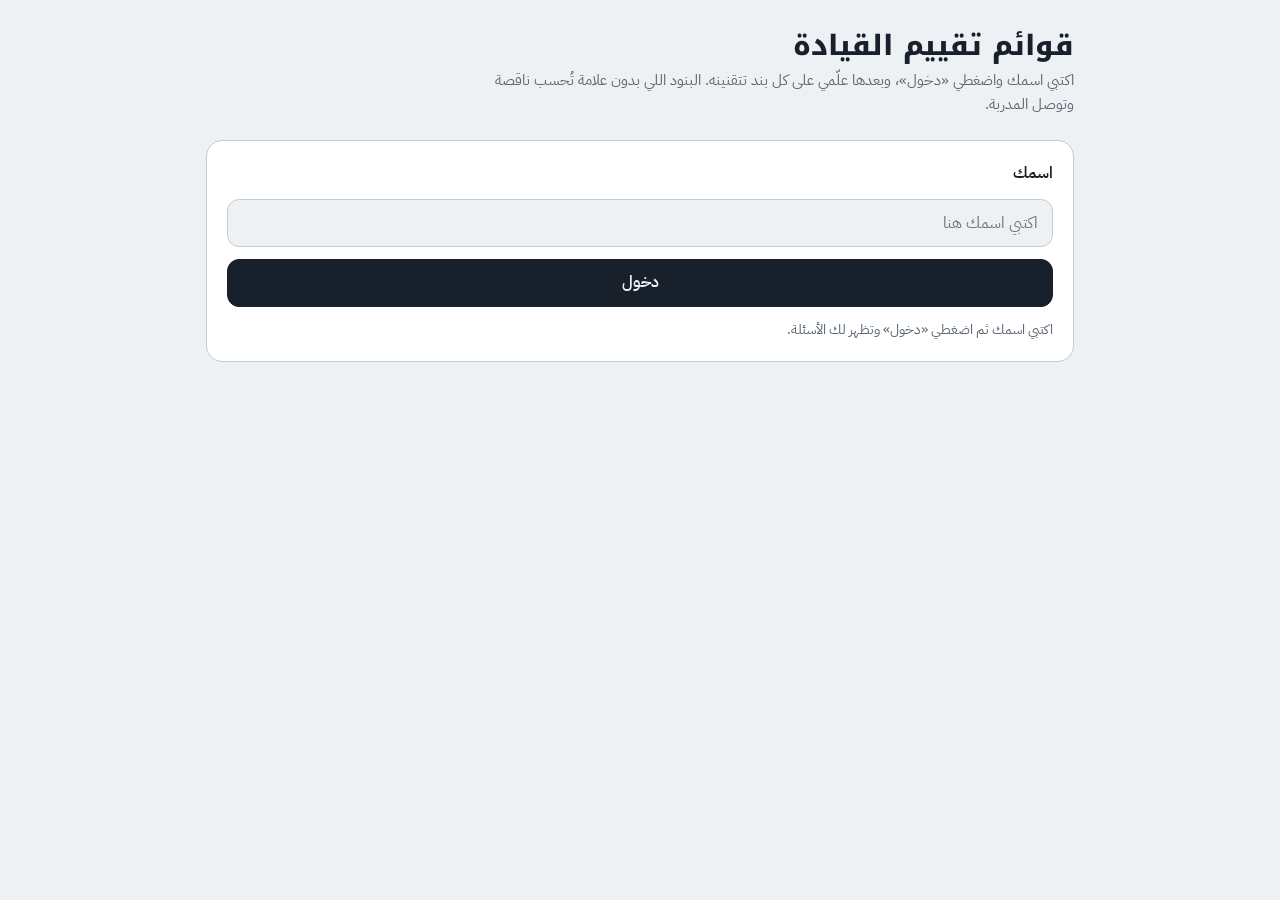
<file: index.html>
<!doctype html>
<html lang="ar" dir="rtl">
<head>
<meta charset="utf-8">
<meta name="viewport" content="width=device-width, initial-scale=1">
<title>قوائم تقييم القيادة</title>
<link rel="preconnect" href="https://fonts.googleapis.com">
<link rel="preconnect" href="https://fonts.gstatic.com" crossorigin>
<link rel="stylesheet" href="https://fonts.googleapis.com/css2?family=IBM+Plex+Sans+Arabic:wght@400;500;600&family=Noto+Kufi+Arabic:wght@700;800&display=swap">
<link rel="stylesheet" href="style.css">
</head>
<body>
<div class="app" dir="rtl" lang="ar">
  <header class="intro">
    <h1>قوائم تقييم القيادة</h1>
    <p>اكتبي اسمك واضغطي «دخول»، وبعدها علّمي على كل بند تتقنينه. البنود اللي بدون علامة تُحسب ناقصة وتوصل المدربة.</p>
  </header>

  <section class="view" aria-label="النموذج">
    <form class="who gate" id="gate" novalidate>
      <label for="traineeName">اسمك</label>
      <input id="traineeName" type="text" autocomplete="name" placeholder="اكتبي اسمك هنا" maxlength="60">
      <button class="btn" type="submit">دخول</button>
      <p class="status" id="gateMsg" role="status">اكتبي اسمك ثم اضغطي «دخول» وتظهر لك الأسئلة.</p>
    </form>

    <div class="view" id="formBody" hidden>
      <div class="who">
        <div class="who-row">
          <span>الاسم: <strong id="whoName"></strong></span>
          <button class="reset small" id="changeName" type="button">تغيير الاسم</button>
        </div>
        <p class="status" id="status" role="status"></p>
      </div>
      <nav class="nav" aria-label="الصفحات"><div class="nav-row" id="navRow"></div></nav>
      <main class="sheets" id="sheets"></main>
      <div class="foot">
        <div class="foot-row">
          <button class="btn" id="copyBtn" type="button">نسخ نتيجتي</button>
          <button class="reset" id="resetBtn" type="button">مسح علاماتي</button>
        </div>
        <textarea class="copybox" id="copyBox" readonly hidden aria-label="النتيجة جاهزة للنسخ"></textarea>
        <p class="status" id="copyMsg" role="status"></p>
      </div>
    </div>
  </section>
</div>

<script src="config.js"></script>
<script src="data.js"></script>
<script>
(function () {
  var API = (window.APP_CONFIG && window.APP_CONFIG.API_URL) || "";
  function $(id) { return document.getElementById(id); }

  /* ---------- الحالة (تنحفظ في الجهاز) ---------- */
  var KEY = "driving-eval-site-v1";
  var state = { name: "", c: {}, n: {} };
  try {
    var raw = localStorage.getItem(KEY);
    if (raw) { var p = JSON.parse(raw); if (p && p.c && p.n) state = { name: p.name || "", c: p.c, n: p.n }; }
  } catch (e) {}
  function saveLocal() { try { localStorage.setItem(KEY, JSON.stringify(state)); } catch (e) {} }

  /* ---------- بناء النموذج ---------- */
  var navHtml = "", html = "";
  SHEETS.forEach(function (s) {
    navHtml += '<a class="chip ' + s.cls + '" href="#' + s.id + '"><i></i>' + s.title + "</a>";
    html += '<section class="sheet ' + s.cls + '" id="' + s.id + '" aria-labelledby="h-' + s.id + '">';
    html += '<div class="plaque"><h2 id="h-' + s.id + '">' + s.title + '</h2><span class="count" dir="ltr" id="cnt-' + s.id + '"></span></div>';
    html += '<div class="groups">';
    s.groups.forEach(function (g, gi) {
      html += '<div class="group"><h3 class="glabel">' + g.t + "</h3>";
      if (g.blank) {
        for (var b = 0; b < g.blank; b++) {
          var bid = s.id + "-g" + gi + "-b" + b;
          html += '<label class="item blank"><input type="checkbox" data-id="' + bid + '" id="c-' + bid + '"><span class="box"></span>' +
                  '<input class="write" type="text" data-note="' + bid + '" id="w-' + bid + '" aria-label="بند فارغ ' + (b + 1) + '"></label>';
        }
      } else {
        g.items.forEach(function (it, ii) {
          var id = s.id + "-g" + gi + "-i" + ii;
          html += '<label class="item"><input type="checkbox" data-id="' + id + '" id="c-' + id + '"><span class="box"></span><span class="txt">' + it + "</span></label>";
        });
      }
      html += "</div>";
    });
    html += "</div>";
    html += '<div class="notes"><label for="n-' + s.id + '">ملاحظات</label><textarea id="n-' + s.id + '" data-note="notes-' + s.id + '" rows="4"></textarea></div>';
    html += "</section>";
  });
  $("navRow").innerHTML = navHtml;
  $("sheets").innerHTML = html;

  function refreshCounts() {
    SHEETS.forEach(function (s) {
      var list = ITEMS[s.id], done = 0;
      list.forEach(function (i) { if (state.c[i.id]) done++; });
      $("cnt-" + s.id).textContent = done + " / " + list.length;
    });
  }
  function restoreUI() {
    $("traineeName").value = state.name || "";
    $("sheets").querySelectorAll('input[type="checkbox"]').forEach(function (c) { c.checked = !!state.c[c.getAttribute("data-id")]; });
    $("sheets").querySelectorAll("[data-note]").forEach(function (f) { f.value = state.n[f.getAttribute("data-note")] || ""; });
    refreshCounts();
  }

  /* ---------- ملخص نصي (للإرسال والنسخ) ---------- */
  function summaryText() {
    var lines = ["تقييم القيادة", "الاسم: " + (state.name.trim() || "—")];
    SHEETS.forEach(function (s) {
      var list = ITEMS[s.id];
      var done = list.filter(function (i) { return state.c[i.id]; }).length;
      var miss = list.filter(function (i) { return !state.c[i.id]; }).map(function (i) { return i.label; });
      lines.push("");
      lines.push(s.title + ": " + done + "/" + list.length);
      lines.push(miss.length ? "الناقص: " + miss.join("، ") : "كامل");
      var nt = state.n["notes-" + s.id];
      if (nt) lines.push("ملاحظات: " + nt);
    });
    return lines.join("\n");
  }

  /* ---------- الحفظ عند المدربة ---------- */
  var saving = false, dirty = false, timer = null, retries = 0;

  function setStatus(msg, isErr) {
    var s = $("status");
    s.textContent = msg;
    s.className = "status" + (isErr ? " err" : "");
  }
  function changed() {
    saveLocal();
    if (!API) { setStatus("إجاباتك محفوظة في هذا الجهاز فقط. اضغطي «نسخ نتيجتي» تحت وأرسليها للمدربة.", true); return; }
    if (!state.name.trim()) return;
    dirty = true;
    retries = 0;
    setStatus("جاري الحفظ…");
    clearTimeout(timer);
    timer = setTimeout(flush, 800);
  }
  function fail() {
    saving = false;
    dirty = true;
    if (retries < 3) {
      retries++;
      setStatus("ما انحفظت، أعيد المحاولة…", true);
      clearTimeout(timer);
      timer = setTimeout(flush, 6000);
    } else {
      setStatus("ما انحفظت إجاباتك عند المدربة. تأكدي من الإنترنت، أو اضغطي «نسخ نتيجتي» وأرسليها لها.", true);
    }
  }
  function flush() {
    if (saving || !dirty) return;
    saving = true;
    dirty = false;
    var body = JSON.stringify({ name: state.name.trim(), c: state.c, n: state.n, t: Date.now(), summary: summaryText() });
    fetch(API, { method: "POST", headers: { "Content-Type": "text/plain;charset=utf-8" }, body: body })
      .then(function (r) { return r.json(); })
      .then(function (j) {
        if (!j || !j.ok) { fail(); return; }
        saving = false;
        retries = 0;
        if (dirty) { flush(); return; }
        setStatus("تم الحفظ. المدربة تشوف إجاباتك.");
      })
      .catch(fail);
  }

  /* ---------- الدخول بالاسم ---------- */
  function showGate(show) {
    $("gate").hidden = !show;
    $("formBody").hidden = show;
    if (!show) $("whoName").textContent = state.name.trim() || "—";
  }
  $("gate").addEventListener("submit", function (e) {
    e.preventDefault();
    var v = $("traineeName").value.trim();
    if (!v) {
      $("gateMsg").textContent = "اكتبي اسمك أول عشان تدخلين.";
      $("traineeName").focus();
      return;
    }
    state.name = v;
    saveLocal();
    showGate(false);
    window.scrollTo(0, 0);
    if (!API) setStatus("إجاباتك محفوظة في هذا الجهاز فقط. اضغطي «نسخ نتيجتي» تحت وأرسليها للمدربة.", true);
    else setStatus("علّمي على البنود وتنحفظ تلقائي.");
    if (API && (Object.keys(state.c).length || Object.keys(state.n).length)) changed();
  });
  $("changeName").addEventListener("click", function () {
    $("traineeName").value = state.name;
    showGate(true);
    $("traineeName").focus();
  });

  /* ---------- التفاعل ---------- */
  $("sheets").addEventListener("change", function (e) {
    var t = e.target;
    if (t.type === "checkbox") {
      var id = t.getAttribute("data-id");
      if (t.checked) state.c[id] = 1; else delete state.c[id];
      refreshCounts(); changed();
    }
  });
  $("sheets").addEventListener("input", function (e) {
    var t = e.target, k = t.getAttribute("data-note");
    if (k) { if (t.value) state.n[k] = t.value; else delete state.n[k]; changed(); }
  });

  var resetBtn = $("resetBtn"), resetTimer = null;
  function disarm() { resetBtn.classList.remove("armed"); resetBtn.textContent = "مسح علاماتي"; }
  resetBtn.addEventListener("click", function () {
    if (!resetBtn.classList.contains("armed")) {
      resetBtn.classList.add("armed");
      resetBtn.textContent = "اضغطي مرة ثانية للتأكيد";
      resetTimer = setTimeout(disarm, 4000);
      return;
    }
    clearTimeout(resetTimer);
    state = { name: state.name, c: {}, n: {} };
    restoreUI(); disarm(); changed();
  });

  $("copyBtn").addEventListener("click", function () {
    var text = summaryText(), box = $("copyBox"), msg = $("copyMsg");
    function manual() {
      box.hidden = false;
      box.value = text;
      box.focus();
      box.select();
      msg.textContent = "ما انتسخت تلقائي. النص محدد، انسخيه يدوي وأرسليه للمدربة.";
    }
    try {
      navigator.clipboard.writeText(text).then(function () {
        box.hidden = true;
        msg.textContent = "انتسخت النتيجة. الصقيها في رسالة للمدربة.";
      }, manual);
    } catch (e) { manual(); }
  });

  /* ---------- البداية ---------- */
  restoreUI();
  showGate(!state.name.trim());
  if (state.name.trim()) {
    if (!API) setStatus("إجاباتك محفوظة في هذا الجهاز فقط. اضغطي «نسخ نتيجتي» تحت وأرسليها للمدربة.", true);
    else setStatus("علّمي على البنود وتنحفظ تلقائي.");
  }
})();
</script>
</body>
</html>
</file>
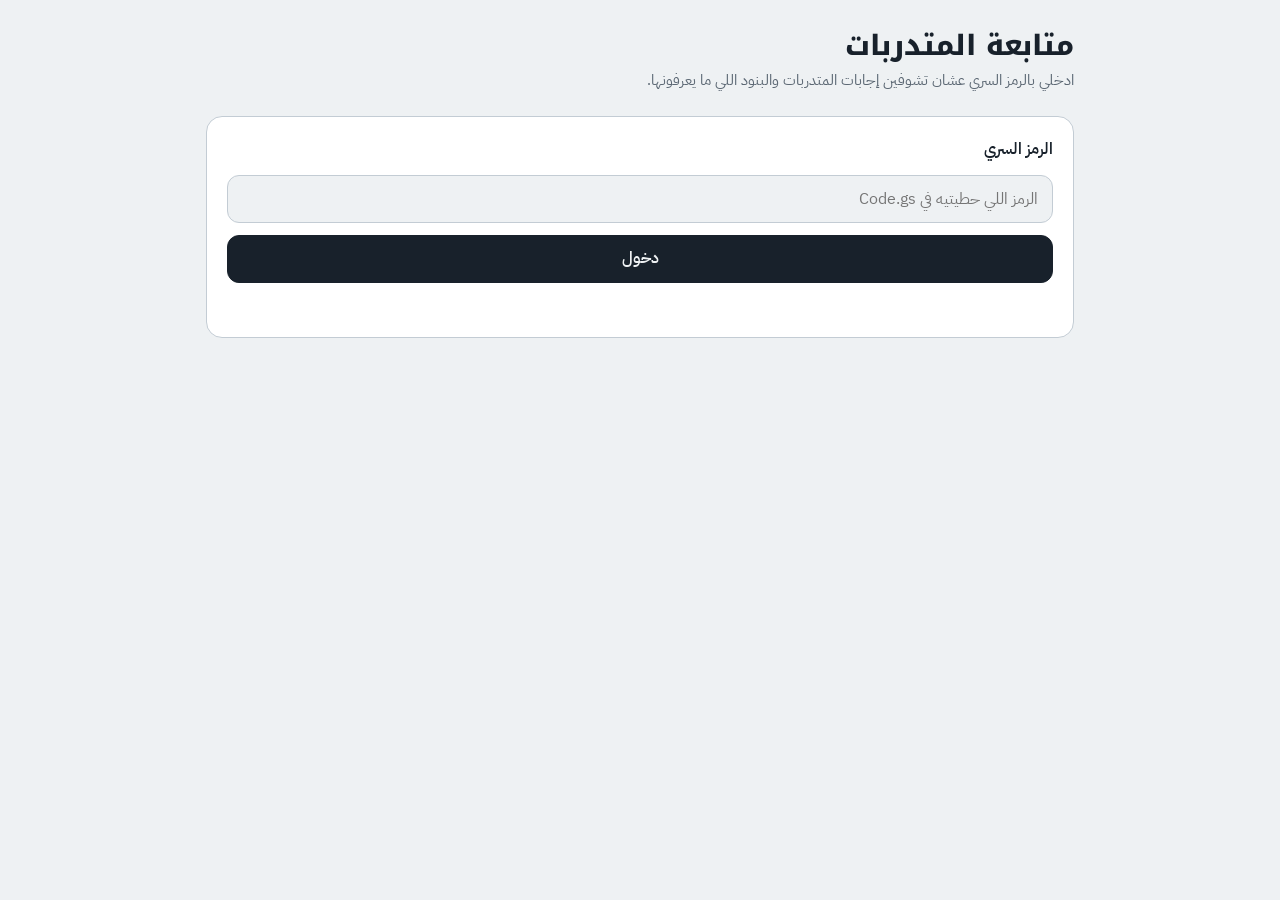
<file: admin.html>
<!doctype html>
<html lang="ar" dir="rtl">
<head>
<meta charset="utf-8">
<meta name="viewport" content="width=device-width, initial-scale=1">
<meta name="robots" content="noindex, nofollow">
<title>متابعة المتدربات</title>
<link rel="preconnect" href="https://fonts.googleapis.com">
<link rel="preconnect" href="https://fonts.gstatic.com" crossorigin>
<link rel="stylesheet" href="https://fonts.googleapis.com/css2?family=IBM+Plex+Sans+Arabic:wght@400;500;600&family=Noto+Kufi+Arabic:wght@700;800&display=swap">
<link rel="stylesheet" href="style.css">
</head>
<body>
<div class="app" dir="rtl" lang="ar">
  <header class="intro">
    <h1>متابعة المتدربات</h1>
    <p id="introText">ادخلي بالرمز السري عشان تشوفين إجابات المتدربات والبنود اللي ما يعرفونها.</p>
  </header>

  <form class="who gate" id="login" novalidate>
    <label for="adminKey">الرمز السري</label>
    <input id="adminKey" type="password" autocomplete="current-password" placeholder="الرمز اللي حطيتيه في Code.gs">
    <button class="btn" type="submit">دخول</button>
    <p class="status" id="loginMsg" role="status"></p>
  </form>

  <section class="view" id="dash" hidden aria-label="إجابات المتدربات">
    <div class="toolbar">
      <input class="search" id="search" type="search" placeholder="ابحثي باسم المتدربة" aria-label="بحث بالاسم">
      <button class="reset small" id="refresh" type="button">تحديث</button>
      <button class="reset small" id="logout" type="button">خروج</button>
    </div>
    <p class="updated" id="updated" style="margin:0;color:var(--muted);font-size:14px"></p>
    <div id="dashBody"></div>
  </section>
</div>

<script src="config.js"></script>
<script src="data.js"></script>
<script>
(function () {
  var API = (window.APP_CONFIG && window.APP_CONFIG.API_URL) || "";
  function $(id) { return document.getElementById(id); }
  function el(tag, cls, text) {
    var n = document.createElement(tag);
    if (cls) n.className = cls;
    if (text != null) n.textContent = text;
    return n;
  }
  function pct(n, d) { return d ? Math.round((n / d) * 100) : 0; }
  function fmtDate(t) {
    try { return new Date(t).toLocaleString("ar-SA-u-nu-latn", { day: "numeric", month: "short", hour: "numeric", minute: "2-digit" }); } catch (e) { return ""; }
  }
  function bar(p, cls) {
    var b = el("div", "bar" + (cls ? " " + cls : ""));
    var i = document.createElement("i");
    i.style.setProperty("--w", p + "%");
    b.appendChild(i);
    return b;
  }

  var key = "", rows = [], timer = null, loading = false;
  try { key = sessionStorage.getItem("driving-admin-key") || ""; } catch (e) {}

  function loadRows(done) {
    if (loading) return;
    loading = true;
    fetch(API + "?action=list&key=" + encodeURIComponent(key) + "&_=" + Date.now())
      .then(function (r) { return r.json(); })
      .then(function (j) { loading = false; done(j); })
      .catch(function () { loading = false; done(null); });
  }

  function enter(k, fromLogin) {
    if (!API) {
      $("loginMsg").textContent = "رابط Google Apps Script ما انحط في ملف config.js. شوفي خطوات README.";
      return;
    }
    key = k;
    $("loginMsg").textContent = "جاري التحقق…";
    loadRows(function (j) {
      if (!j) { $("loginMsg").textContent = "ما قدرت أتصل. تأكدي من الإنترنت ورابط config.js."; if (!fromLogin) showLogin(); return; }
      if (!j.ok) {
        $("loginMsg").textContent = j.error === "key" ? "الرمز السري غلط." : "صار خطأ في الاتصال بالجدول.";
        showLogin();
        return;
      }
      try { sessionStorage.setItem("driving-admin-key", key); } catch (e) {}
      rows = j.rows || [];
      $("login").hidden = true;
      $("dash").hidden = false;
      $("introText").textContent = "إجابات المتدربات والبنود اللي ما علّمن عليها. تتحدث كل نصف دقيقة.";
      render();
      clearInterval(timer);
      timer = setInterval(refresh, 30000);
    });
  }
  function showLogin() {
    $("login").hidden = false;
    $("dash").hidden = true;
    clearInterval(timer);
  }
  function refresh() {
    loadRows(function (j) {
      if (j && j.ok) { rows = j.rows || []; render(); }
      else if (j && j.error === "key") { showLogin(); $("loginMsg").textContent = "الرمز السري تغيّر. ادخلي من جديد."; }
    });
  }

  function render() {
    var body = $("dashBody");
    body.textContent = "";
    $("updated").textContent = "آخر تحديث للصفحة: " + fmtDate(Date.now());
    var q = $("search").value.trim().toLowerCase();
    var all = rows.filter(function (r) { return r && r.name; });
    if (!all.length) {
      var c0 = el("div", "card");
      c0.appendChild(el("h2", null, "ما وصلك أحد للحين"));
      c0.appendChild(el("p", "empty", "أرسلي رابط صفحة المتدربات (index.html). أول ما وحدة تكتب اسمها وتعلّم تظهر هنا."));
      body.appendChild(c0);
      return;
    }
    all.sort(function (a, b) { return (b.t || 0) - (a.t || 0); });
    all.forEach(function (r) {
      var c = r.c || {};
      r.done = 0;
      Object.keys(ITEMS).forEach(function (sid) { ITEMS[sid].forEach(function (i) { if (c[i.id]) r.done++; }); });
    });

    var sum = 0;
    all.forEach(function (r) { sum += pct(r.done, TOTAL); });
    var s1 = el("p", "dash-sum");
    var a = el("span"); a.appendChild(el("strong", null, String(all.length))); a.appendChild(document.createTextNode(" متدربة"));
    var b2 = el("span"); b2.appendChild(el("strong", null, Math.round(sum / all.length) + "%")); b2.appendChild(document.createTextNode(" متوسط البنود اللي يعرفنها"));
    s1.appendChild(a); s1.appendChild(b2);
    body.appendChild(s1);

    /* أكثر البنود ناقصة */
    var missCount = {};
    all.forEach(function (r) {
      Object.keys(ITEMS).forEach(function (sid) {
        ITEMS[sid].forEach(function (i) { if (!(r.c && r.c[i.id])) missCount[i.id] = (missCount[i.id] || 0) + 1; });
      });
    });
    var flat = [];
    Object.keys(ITEMS).forEach(function (sid) { ITEMS[sid].forEach(function (i) { if (missCount[i.id]) flat.push({ item: i, n: missCount[i.id] }); }); });
    flat.sort(function (x, y) { return y.n - x.n; });
    var gapCard = el("div", "card");
    gapCard.appendChild(el("h2", null, "أكثر البنود اللي ما يعرفونها"));
    if (!flat.length) {
      gapCard.appendChild(el("p", "empty", "كل المتدربات علّمن على كل البنود."));
    } else {
      var ul = el("ul", "gaps");
      flat.slice(0, 10).forEach(function (g) {
        var li = el("li", SHEET_BY_ID[g.item.sheet].cls);
        var tp = el("div", "gap-top");
        var left = el("span"); left.appendChild(document.createElement("i")); left.appendChild(document.createTextNode(SHEET_BY_ID[g.item.sheet].title + " · " + g.item.label));
        tp.appendChild(left);
        tp.appendChild(el("span", "num", g.n + " من " + all.length));
        li.appendChild(tp);
        li.appendChild(bar(pct(g.n, all.length)));
        ul.appendChild(li);
      });
      gapCard.appendChild(ul);
    }
    body.appendChild(gapCard);

    /* كل متدربة: الناقص بس */
    var list = all.filter(function (r) { return !q || r.name.toLowerCase().indexOf(q) !== -1; });
    var wrap = el("div", "trainees");
    if (!list.length) wrap.appendChild(el("p", "empty", "ما فيه متدربة بهذا الاسم."));
    list.forEach(function (r) {
      var c = r.c || {}, n = r.n || {};
      var det = el("details", "tr");
      var sm = el("summary");
      var top1 = el("div", "tr-top");
      top1.appendChild(el("span", "tr-name", r.name));
      top1.appendChild(el("span", "num", "ناقص " + (TOTAL - r.done) + " من " + TOTAL + (r.t ? " · " + fmtDate(r.t) : "")));
      sm.appendChild(top1);
      sm.appendChild(bar(pct(r.done, TOTAL), "slate"));
      det.appendChild(sm);

      var bd = el("div", "tr-body");
      SHEETS.forEach(function (s) {
        var items = ITEMS[s.id];
        var miss = items.filter(function (i) { return !c[i.id]; });
        var blk = el("div", s.cls);
        var hd = el("div", "sh-head");
        var l = el("span"); l.appendChild(document.createElement("i")); l.appendChild(document.createTextNode(s.title));
        hd.appendChild(l);
        hd.appendChild(el("span", "num", miss.length ? "ناقص " + miss.length : "كامل"));
        blk.appendChild(hd);
        if (miss.length) {
          var m = el("div", "miss");
          miss.forEach(function (i) { m.appendChild(el("span", null, i.label)); });
          blk.appendChild(m);
        }
        if (n["notes-" + s.id]) blk.appendChild(el("p", "tr-note", n["notes-" + s.id]));
        bd.appendChild(blk);
      });
      det.appendChild(bd);
      wrap.appendChild(det);
    });
    body.appendChild(wrap);
  }

  $("login").addEventListener("submit", function (e) {
    e.preventDefault();
    var k = $("adminKey").value.trim();
    if (!k) { $("loginMsg").textContent = "اكتبي الرمز السري."; return; }
    enter(k, true);
  });
  $("search").addEventListener("input", render);
  $("refresh").addEventListener("click", refresh);
  $("logout").addEventListener("click", function () {
    try { sessionStorage.removeItem("driving-admin-key"); } catch (e) {}
    key = "";
    $("adminKey").value = "";
    $("loginMsg").textContent = "";
    showLogin();
  });

  if (key) enter(key, false);
})();
</script>
</body>
</html>
</file>
<file: style.css>
/* أساسيات الصفحة */
:root { color-scheme: light; }
html { -webkit-text-size-adjust: 100%; }
body { margin: 0; font-family: var(--font-body); }
img { max-width: 100%; }
/* Layout: four evaluation sheets stacked in one column; each sheet opens with a road-sign plaque and its groups are split by dashed centre-line markings. The owner also gets a follow-up dashboard above the form. */
:root {
  --bg: #EEF1F3;
  --sheet: #FFFFFF;
  --ink: #18212B;
  --muted: #5B6773;
  --line: #C3CCD4;
  --rule: #E3E8EC;
  --green: #0B6B4A;
  --blue: #14548F;
  --amber: #F2B705;
  --slate: #34415A;
  --on-green: #FFFFFF;
  --on-blue: #FFFFFF;
  --on-amber: #18212B;
  --on-slate: #FFFFFF;
  --font-display: "Noto Kufi Arabic", "IBM Plex Sans Arabic", Tahoma, sans-serif;
  --font-body: "IBM Plex Sans Arabic", "Segoe UI", Tahoma, system-ui, sans-serif;
}
@media (prefers-color-scheme: dark) {
  :root:not([data-theme="light"]) {
    --bg: #0F1419;
    --sheet: #171E26;
    --ink: #E7ECF0;
    --muted: #98A4AF;
    --line: #3A4652;
    --rule: #26303A;
    --green: #1F9A6A;
    --blue: #3F86C9;
    --slate: #52627F;
    color-scheme: dark;
  }
}
:root[data-theme="dark"] {
  --bg: #0F1419;
  --sheet: #171E26;
  --ink: #E7ECF0;
  --muted: #98A4AF;
  --line: #3A4652;
  --rule: #26303A;
  --green: #1F9A6A;
  --blue: #3F86C9;
  --slate: #52627F;
  color-scheme: dark;
}

body { background: var(--bg); color: var(--ink); }
* { box-sizing: border-box; }
[hidden] { display: none !important; }

.app {
  max-width: 900px;
  margin-inline: auto;
  padding-inline: 16px;
  padding-block: 20px 40px;
  font-family: var(--font-body);
  font-size: 16px;
  line-height: 1.6;
  display: flex;
  flex-direction: column;
  gap: 20px;
}
.view { display: flex; flex-direction: column; gap: 20px; }

.intro h1 {
  margin: 0;
  font-family: var(--font-display);
  font-weight: 800;
  font-size: 28px;
  line-height: 1.3;
  text-wrap: balance;
}
.intro p { margin: 4px 0 0; color: var(--muted); font-size: 15px; max-width: 65ch; }

.green { --sign: var(--green); --on-sign: var(--on-green); }
.blue  { --sign: var(--blue);  --on-sign: var(--on-blue); }
.amber { --sign: var(--amber); --on-sign: var(--on-amber); }
.slate { --sign: var(--slate); --on-sign: var(--on-slate); }

/* owner tabs */
.tabs { display: flex; gap: 8px; flex-wrap: wrap; }
.tab {
  min-height: 44px;
  padding: 0 20px;
  border: 1.5px solid var(--line);
  border-radius: 12px;
  background: var(--sheet);
  color: var(--ink);
  font: inherit;
  font-weight: 600;
  cursor: pointer;
}
.tab[aria-pressed="true"] { background: var(--ink); border-color: var(--ink); color: var(--bg); }
.tab:focus-visible, .reset:focus-visible, .btn:focus-visible { outline: 3px solid var(--ink); outline-offset: 2px; }

/* trainee name */
.who {
  background: var(--sheet);
  border: 1px solid var(--line);
  border-radius: 16px;
  padding: 16px;
  display: grid;
  gap: 8px;
}
.who label { font-weight: 600; }
.who input {
  width: 100%;
  height: 48px;
  padding: 0 14px;
  border: 1.5px solid var(--line);
  border-radius: 12px;
  background: var(--bg);
  color: var(--ink);
  font: inherit;
}
.who input:focus-visible { outline: 3px solid var(--ink); outline-offset: 2px; }
.gate { gap: 12px; padding: 20px; }
.gate .btn { width: 100%; }
.who-row { display: flex; justify-content: space-between; align-items: center; gap: 12px; }
.who-row strong { font-family: var(--font-display); font-weight: 700; overflow-wrap: anywhere; }
.reset.small { min-height: 40px; padding: 0 14px; font-size: 14px; flex: none; }
.status { margin: 0; min-height: 1.6em; font-size: 14px; color: var(--muted); }
.status.err { color: var(--ink); font-weight: 500; }

/* jump bar */
.nav {
  position: sticky;
  top: env(safe-area-inset-top, 0px);
  z-index: 5;
  background: var(--bg);
  border-bottom: 1px solid var(--line);
  margin-inline: -16px;
  padding: 10px 16px;
}
.nav-row { display: flex; gap: 8px; overflow-x: auto; scrollbar-width: none; }
.nav-row::-webkit-scrollbar { display: none; }
.chip {
  flex: none;
  display: inline-flex;
  align-items: center;
  gap: 8px;
  min-height: 40px;
  padding: 0 14px;
  border: 1.5px solid var(--line);
  border-radius: 999px;
  background: var(--sheet);
  color: var(--ink);
  font-weight: 500;
  font-size: 15px;
  text-decoration: none;
  white-space: nowrap;
}
.chip i { width: 10px; height: 10px; border-radius: 3px; background: var(--sign); }
.chip:focus-visible { outline: 3px solid var(--ink); outline-offset: 2px; }

/* sheet */
.sheets { display: flex; flex-direction: column; gap: 20px; }
.sheet {
  scroll-margin-top: 72px;
  background: var(--sheet);
  border: 1px solid var(--line);
  border-radius: 16px;
  padding: 16px;
  display: flex;
  flex-direction: column;
  gap: 18px;
}
.plaque {
  position: relative;
  display: flex;
  align-items: center;
  justify-content: space-between;
  gap: 12px;
  padding: 14px 20px;
  border-radius: 14px;
  background: var(--sign);
  color: var(--on-sign);
}
.plaque::before {
  content: "";
  position: absolute;
  inset: 4px;
  border: 2px solid var(--on-sign);
  border-radius: 10px;
  opacity: 0.8;
  pointer-events: none;
}
.plaque h2 {
  margin: 0;
  font-family: var(--font-display);
  font-weight: 800;
  font-size: 22px;
  line-height: 1.4;
  text-wrap: balance;
}
.count { font-weight: 600; font-size: 16px; font-variant-numeric: tabular-nums; white-space: nowrap; }

.groups {
  display: grid;
  grid-template-columns: repeat(auto-fit, minmax(min(100%, 250px), 1fr));
  gap: 22px 32px;
}
.group { min-width: 0; }
.glabel {
  display: flex;
  align-items: center;
  gap: 12px;
  margin: 0 0 4px;
  font-size: 15px;
  font-weight: 600;
  line-height: 1.4;
}
.glabel::after { content: ""; flex: 1; border-top: 2px dashed var(--line); }

.item {
  position: relative;
  display: flex;
  align-items: center;
  gap: 12px;
  min-height: 46px;
  padding-block: 4px;
  border-bottom: 1px solid var(--rule);
  cursor: pointer;
}
.item input[type="checkbox"] {
  position: absolute;
  opacity: 0;
  width: 26px;
  height: 26px;
  margin: 0;
  inset-inline-start: 0;
  cursor: pointer;
}
.box {
  flex: none;
  width: 26px;
  height: 26px;
  border: 2px solid var(--muted);
  border-radius: 7px;
  display: grid;
  place-items: center;
  transition: background 0.12s, border-color 0.12s;
}
.box::after {
  content: "";
  width: 6px;
  height: 12px;
  margin-top: -2px;
  border: solid var(--on-sign);
  border-width: 0 2.5px 2.5px 0;
  transform: rotate(45deg) scale(0);
  transition: transform 0.12s;
}
.item input:checked + .box { background: var(--sign); border-color: var(--sign); }
.item input:checked + .box::after { transform: rotate(45deg) scale(1); }
.item input:focus-visible + .box { outline: 3px solid var(--ink); outline-offset: 2px; }
.txt { min-width: 0; overflow-wrap: anywhere; }
.item input:checked ~ .txt { color: var(--muted); }

.blank .write {
  flex: 1;
  min-width: 0;
  height: 36px;
  border: 0;
  border-bottom: 1.5px solid var(--line);
  background: transparent;
  color: var(--ink);
  font: inherit;
  padding: 0 2px;
  border-radius: 0;
}
.blank .write:focus-visible { outline: none; border-bottom-color: var(--ink); }

.notes { display: flex; flex-direction: column; gap: 6px; }
.notes label { font-weight: 600; font-size: 15px; }
.notes textarea {
  width: 100%;
  min-height: 132px;
  resize: vertical;
  padding: 0 14px;
  border: 1.5px solid var(--line);
  border-radius: 12px;
  background-color: var(--sheet);
  background-image: repeating-linear-gradient(to bottom, transparent 0, transparent 32px, var(--rule) 32px, var(--rule) 33px);
  background-attachment: local;
  color: var(--ink);
  font: inherit;
  line-height: 33px;
}
.notes textarea:focus-visible { outline: 3px solid var(--sign); outline-offset: 2px; }

/* footer actions */
.foot { display: flex; flex-direction: column; align-items: center; gap: 12px; }
.foot-row { display: flex; gap: 10px; flex-wrap: wrap; justify-content: center; }
.btn {
  min-height: 48px;
  padding: 0 24px;
  border: 1.5px solid var(--ink);
  border-radius: 12px;
  background: var(--ink);
  color: var(--bg);
  font: inherit;
  font-weight: 600;
  cursor: pointer;
}
.reset {
  min-height: 48px;
  padding: 0 20px;
  border: 1.5px solid var(--line);
  border-radius: 12px;
  background: transparent;
  color: var(--ink);
  font: inherit;
  font-weight: 500;
  cursor: pointer;
}
.reset.armed { border-color: var(--ink); background: var(--ink); color: var(--bg); }
.copybox {
  width: 100%;
  max-width: 560px;
  min-height: 160px;
  padding: 12px 14px;
  border: 1.5px solid var(--line);
  border-radius: 12px;
  background: var(--sheet);
  color: var(--ink);
  font: inherit;
  line-height: 1.7;
}

/* dashboard */
.dash-sum { display: flex; flex-wrap: wrap; gap: 8px 24px; align-items: baseline; margin: 0; font-size: 15px; color: var(--muted); }
.dash-sum strong { color: var(--ink); font-family: var(--font-display); font-size: 20px; font-variant-numeric: tabular-nums; }
.card {
  background: var(--sheet);
  border: 1px solid var(--line);
  border-radius: 16px;
  padding: 16px;
}
.card h2 { margin: 0 0 12px; font-family: var(--font-display); font-weight: 800; font-size: 18px; line-height: 1.4; }
.empty { margin: 0; color: var(--muted); max-width: 60ch; }
.gaps { list-style: none; margin: 0; padding: 0; display: grid; gap: 12px; }
.gaps li { display: grid; gap: 6px; }
.gap-top { display: flex; justify-content: space-between; align-items: baseline; gap: 12px; }
.gap-top span:first-child { display: inline-flex; align-items: center; gap: 8px; min-width: 0; overflow-wrap: anywhere; }
.gap-top i { flex: none; width: 10px; height: 10px; border-radius: 3px; background: var(--sign); }
.num { font-variant-numeric: tabular-nums; color: var(--muted); font-size: 14px; white-space: nowrap; }
.bar { height: 8px; border-radius: 999px; background: var(--rule); overflow: hidden; }
.bar > i { display: block; height: 100%; width: var(--w, 0%); background: var(--sign, var(--ink)); }

.trainees { display: grid; gap: 12px; }
.tr { background: var(--sheet); border: 1px solid var(--line); border-radius: 16px; }
.tr summary {
  list-style: none;
  display: grid;
  gap: 8px;
  padding: 14px 16px;
  cursor: pointer;
  min-height: 44px;
}
.tr summary::-webkit-details-marker { display: none; }
.tr summary:focus-visible { outline: 3px solid var(--ink); outline-offset: -3px; border-radius: 16px; }
.tr-top { display: flex; justify-content: space-between; align-items: baseline; gap: 12px; }
.tr-name { font-family: var(--font-display); font-weight: 700; font-size: 17px; overflow-wrap: anywhere; }
.tr[open] summary { border-bottom: 1px solid var(--rule); }
.tr-body { padding: 14px 16px 16px; display: grid; gap: 16px; }
.sh-head { display: flex; justify-content: space-between; align-items: center; gap: 12px; font-weight: 600; margin-bottom: 8px; }
.sh-head span:first-child { display: inline-flex; align-items: center; gap: 8px; }
.sh-head i { width: 10px; height: 10px; border-radius: 3px; background: var(--sign); }
.miss { display: flex; flex-wrap: wrap; gap: 6px; }
.miss span { padding: 2px 10px; border: 1.5px dashed var(--line); border-radius: 999px; font-size: 14px; overflow-wrap: anywhere; }
.done-all { margin: 0; color: var(--muted); font-size: 14px; }
.tr-note { margin: 8px 0 0; padding: 8px 12px; border-radius: 10px; background: var(--bg); font-size: 14px; white-space: pre-wrap; overflow-wrap: anywhere; }

@media (min-width: 640px) {
  .app { gap: 24px; padding-block: 28px 56px; }
  .sheet { padding: 22px; }
  .plaque h2 { font-size: 26px; }
}
@media (prefers-reduced-motion: reduce) {
  .box, .box::after { transition: none; }
}

/* صفحة المدربة */
.toolbar { display: flex; flex-wrap: wrap; gap: 10px; align-items: center; justify-content: space-between; }
.toolbar .updated { color: var(--muted); font-size: 14px; }
.search {
  flex: 1 1 200px;
  min-width: 0;
  height: 44px;
  padding: 0 14px;
  border: 1.5px solid var(--line);
  border-radius: 12px;
  background: var(--sheet);
  color: var(--ink);
  font: inherit;
}
.search:focus-visible { outline: 3px solid var(--ink); outline-offset: 2px; }
</file>
